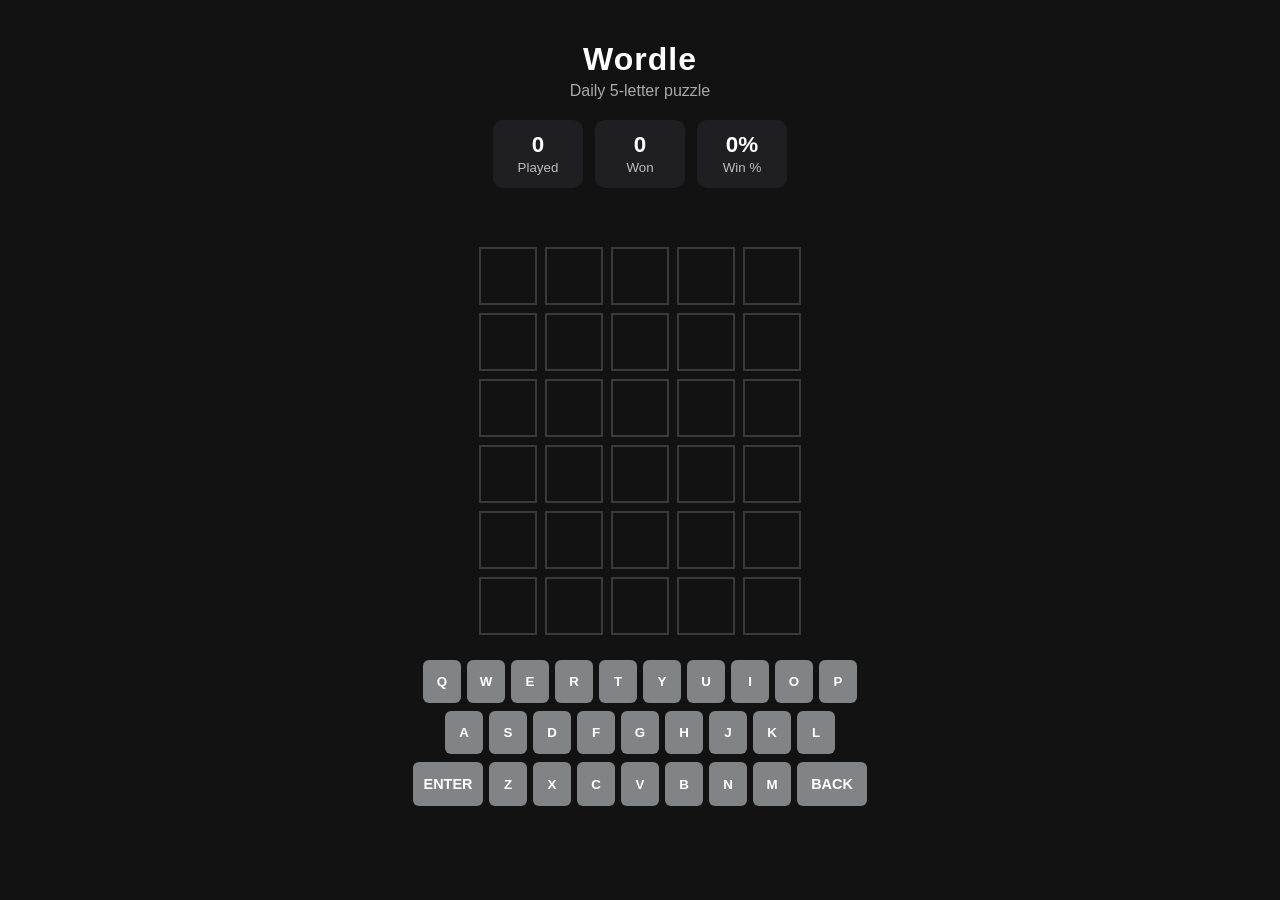
<file: wordle.html>
<!DOCTYPE html>
<html lang="en">
<head>
  <meta charset="UTF-8" />
  <meta name="viewport" content="width=device-width, initial-scale=1.0" />
  <title>Daily Wordle</title>
  <link rel="stylesheet" href="wordle.css" />
</head>
<body>
  <div class="container">
    <header>
      <h1>Wordle</h1>
      <p class="subtitle">Daily 5-letter puzzle</p>
    </header>

    <section class="stats">
      <div class="stat-box">
        <span id="gamesPlayed">0</span>
        <small>Played</small>
      </div>
      <div class="stat-box">
        <span id="gamesWon">0</span>
        <small>Won</small>
      </div>
      <div class="stat-box">
        <span id="winPercent">0%</span>
        <small>Win %</small>
      </div>
    </section>

    <div id="message" class="message"></div>

    <section id="board" class="board"></section>

    <section id="keyboard" class="keyboard">
      <div class="keyboard-row" id="row1"></div>
      <div class="keyboard-row" id="row2"></div>
      <div class="keyboard-row" id="row3"></div>
    </section>
  </div>

  <script src="answers.js"></script>
  <script src="validWords.js"></script>
  <script src="wordle.js"></script>
</body>
</html>
</file>
<file: wordle.css>
* {
  box-sizing: border-box;
}

body {
  margin: 0;
  font-family: Arial, sans-serif;
  background: #121213;
  color: white;
  display: flex;
  justify-content: center;
  min-height: 100vh;
}

.container {
  width: 100%;
  max-width: 520px;
  padding: 20px;
  text-align: center;
}

h1 {
  margin-bottom: 4px;
  letter-spacing: 1px;
}

.subtitle {
  color: #aaaaaa;
  margin-top: 0;
  margin-bottom: 20px;
}

.stats {
  display: flex;
  justify-content: center;
  gap: 12px;
  margin-bottom: 20px;
  flex-wrap: wrap;
}

.stat-box {
  background: #1f1f22;
  padding: 12px 18px;
  border-radius: 10px;
  min-width: 90px;
}

.stat-box span {
  display: block;
  font-size: 1.4rem;
  font-weight: bold;
}

.stat-box small {
  color: #bdbdbd;
}

.message {
  min-height: 24px;
  margin-bottom: 15px;
  font-weight: bold;
  color: #ffd166;
}

.board {
  display: grid;
  grid-template-rows: repeat(6, 1fr);
  gap: 8px;
  margin: 0 auto 25px;
  width: fit-content;
}

.row {
  display: grid;
  grid-template-columns: repeat(5, 1fr);
  gap: 8px;
}

.tile {
  width: 58px;
  height: 58px;
  border: 2px solid #3a3a3c;
  display: flex;
  align-items: center;
  justify-content: center;
  font-size: 2rem;
  font-weight: bold;
  text-transform: uppercase;
  background: #121213;
  transition: 0.2s ease;
}

.tile.filled {
  border-color: #565758;
}

.tile.correct {
  background: #538d4e;
  border-color: #538d4e;
}

.tile.present {
  background: #b59f3b;
  border-color: #b59f3b;
}

.tile.absent {
  background: #3a3a3c;
  border-color: #3a3a3c;
}

.keyboard {
  display: flex;
  flex-direction: column;
  gap: 8px;
  align-items: center;
}

.keyboard-row {
  display: flex;
  gap: 6px;
}

.key {
  background: #818384;
  color: white;
  border: none;
  border-radius: 6px;
  padding: 14px 10px;
  min-width: 38px;
  font-weight: bold;
  cursor: pointer;
  transition: 0.2s ease;
}

.key:hover {
  opacity: 0.9;
}

.key.large {
  min-width: 70px;
  font-size: 0.9rem;
}

.key.correct {
  background: #538d4e;
}

.key.present {
  background: #b59f3b;
}

.key.absent {
  background: #3a3a3c;
}

@media (max-width: 500px) {
  .tile {
    width: 46px;
    height: 46px;
    font-size: 1.5rem;
  }

  .key {
    min-width: 30px;
    padding: 12px 8px;
    font-size: 0.82rem;
  }

  .key.large {
    min-width: 56px;
  }
}
</file>
